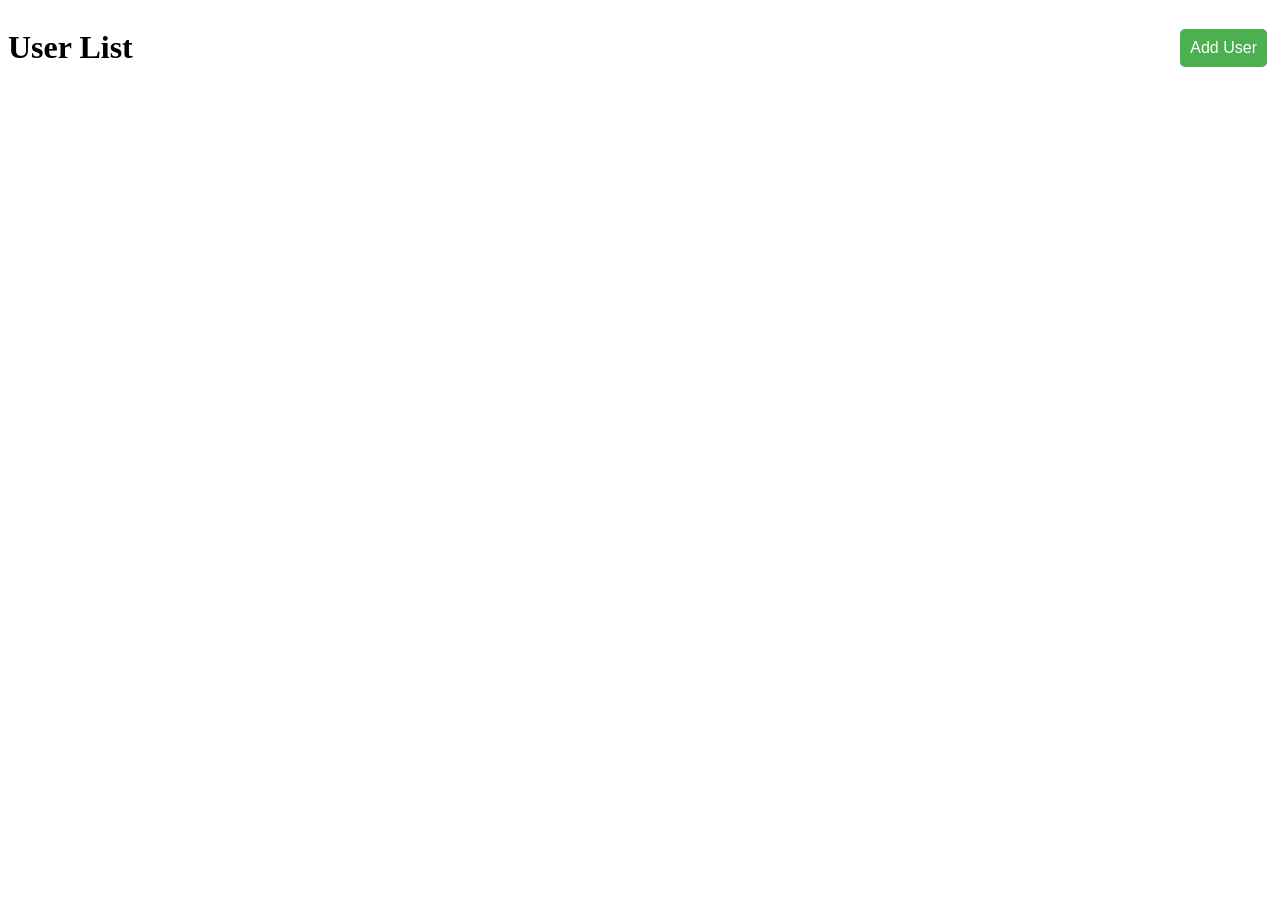
<file: javascript/index.html>
<!DOCTYPE html>
<html lang="en">
<head>
    <meta charset="UTF-8">
    <meta name="viewport" content="width=device-width, initial-scale=1.0">
    <title>Document</title>
</head>
<style>
    .user-list{
        display:grid;
        grid-template-columns:repeat(auto-fit,minmax(280px,1fr));
    }
    .user-card{
        border:1px solid #070707;
        padding: 10px;
        margin:10px;
    }
    .heading{
        display:flex;
        justify-content:space-between;
        align-items:center;
    }
    button{
        background-color: #4CAF50;
        color: white;
        padding: 10px 10px;
        margin: 5px;
        border:none;
        border-radius:5px;
        font-size: 16px;
        cursor:pointer;
    }
    button:hover{
        background-color: #45a049;
    }
</style>
<body>
    <div class =" users">
        <div class="heading">
            <h1>User List</h1>
            <button onclick="addUser()">Add User</button>
        </div>
        <div id="userlist" class="user-list">
        </div>
    </div>
</body>
<script>
    const url = 'https://jsonplaceholder.typicode.com/users';
    const userlist = document.getElementById('userlist');

    async function fetchUsers() {
        try {
            const response = await fetch(url);
            const users = await response.json();
            console.log(users);
            users.forEach(user => {
                userlist.innerHTML += `
                <div class="user-card">
                <h2>${user.name}</h2>
                <p><strong>Email:</strong> ${user.email}</p>
                <p><strong>Phone:</strong> ${user.phone}</p>
                <p><strong>Website:</strong> ${user.website}</p>
                <div class ="btn-group">
                    <button onclick ="editUser(${user.id})">Edit User</button>
                    <button onclick ="deleteUser(${user.id})">Delete User</button>
                </div>
                </div>
                `;
        });
    }
    catch (error) {
        console.error('Error fetching users:', error);
    }
    }
async function addUser() {
    const name = prompt('Enter user name:');
    const email = prompt('Enter user email:');
    const phone = prompt('Enter user phone:');
    const user ={
        name: name,
        email: email,
        phone: phone
    }
    try{
        const response = await fetch(url, {
            method: 'POST',
            headers: {
                'Content-Type': 'application/json'
            },
            body: JSON.stringify(user)
        });
        if (!response.ok) {
            throw new Error('Network response was not ok');
        }
        const newUser = await response.json();
        console.log('User added successfully:', newUser);
    } catch (error) {
        console.error('Error adding user:', error);
    }
fetchUsers();
}
async function deleteUser(id) {
    try {
        const user = await fetch(`${url}/${id}`).then(response => response.json());
        console.log(user);
        const response = await fetch(`${url}/${id}`, {
            method: 'DELETE'
        });
        if (!response.ok) {
            throw new Error('Network response was not ok');
        }
        alert("User deleted with name"+ user.name + " and id "+ user.id +" successfully");
    } catch (error) {
        console.error('Error deleting user:', error);
    }
    fetchUsers();
}
async function editUser(id){
    const user = await fetch(`${url}/${id}`).then(response => response.json());
    console.log(user);
    const name = prompt('Enter new user name:', user.name);
    const email = prompt('Enter new user email:', user.email);
    const phone = prompt('Enter new user phone:', user.phone);
    const updatedUser = {
        name: name,
        email: email,
        phone: phone
    };
    try{
        const response = await fetch(`${url}/${id}`, {
            method: 'PUT',
            headers: {
                'Content-Type': 'application/json'
            },
            body: JSON.stringify(updatedUser)
        });
        if (!response.ok) {
            throw new Error('Network response was not ok');
        }
        const updatedUserData = await response.json();
        console.log('User updated successfully:', updatedUserData);
    } catch (error) {
        console.error('Error updating user:', error);
    }
    fetchUsers();
}
    fetchUsers();
</script>

</html>
</file>
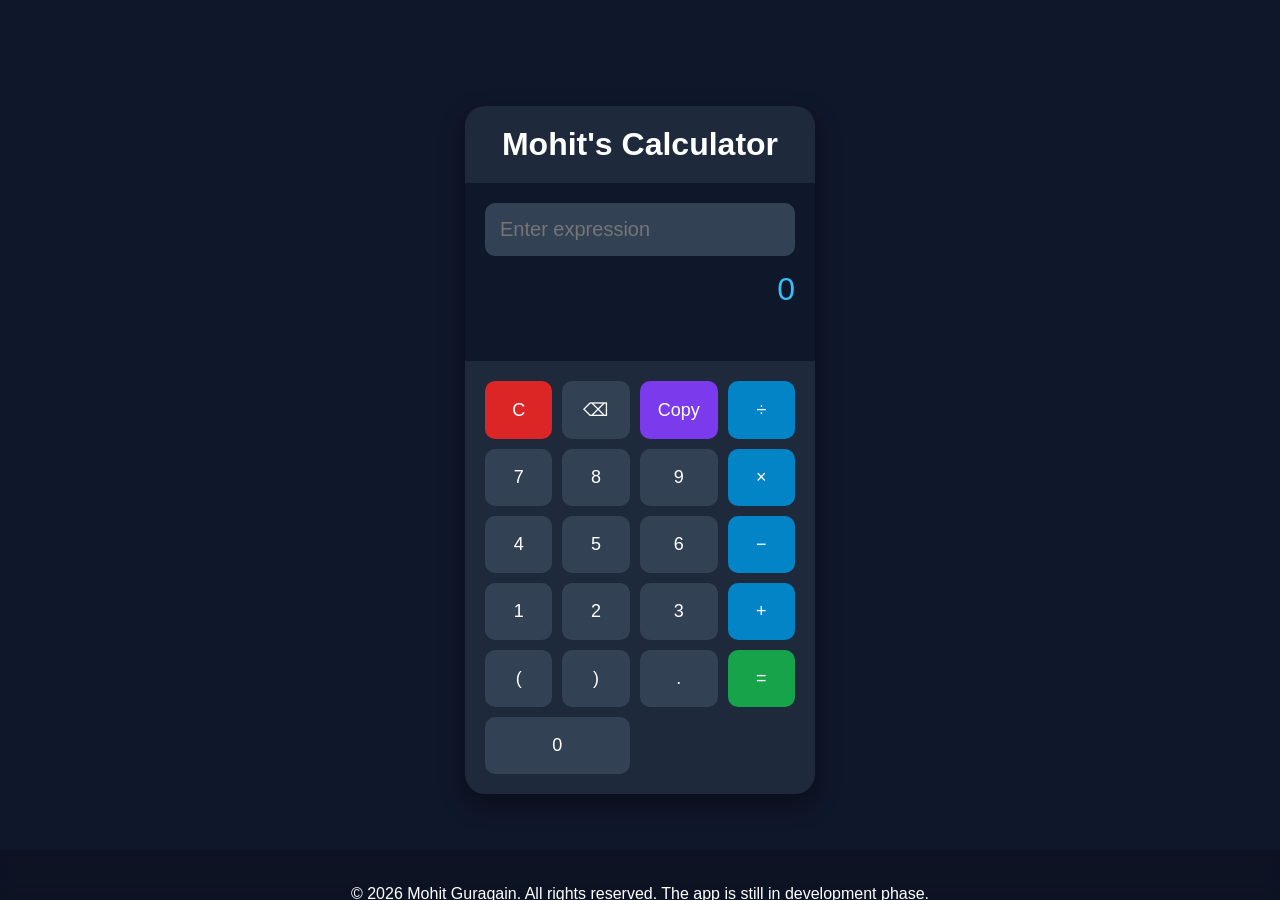
<file: javascript/calculator/index.html>
<!DOCTYPE html>
<html lang="en">
<head>
    <meta charset="UTF-8">
    <meta name="viewport" content="width=device-width, initial-scale=1.0">
    <title>Mohit's Calculator App</title>

    <style>
        *{
            margin:0;
            padding:0;
            box-sizing:border-box;
            font-family:Arial, sans-serif;
        }

        body{
            min-height:100vh;
            display:flex;
            justify-content:center;
            align-items:center;
            background:#0f172a;
        }

        .calculator{
            width:350px;
            background:#1e293b;
            border-radius:20px;
            overflow:hidden;
            box-shadow:0 10px 25px rgba(0,0,0,0.4);
        }

        .header{
            text-align:center;
            padding:20px;
            color:white;
        }

        .display{
            padding:20px;
            background:#0f172a;
        }

        #expression{
            width:100%;
            padding:15px;
            border:none;
            outline:none;
            border-radius:10px;
            font-size:20px;
            background:#334155;
            color:white;
        }

        #result{
            margin-top:15px;
            text-align:right;
            font-size:32px;
            color:#38bdf8;
            min-height:40px;
        }

        #history{
            margin-top:10px;
            text-align:right;
            color:#94a3b8;
            font-size:14px;
            min-height:20px;
        }

        .buttons{
            display:grid;
            grid-template-columns:repeat(4,1fr);
            gap:10px;
            padding:20px;
        }

        button{
            padding:18px;
            border:none;
            border-radius:10px;
            cursor:pointer;
            font-size:18px;
            background:#334155;
            color:white;
        }

        button:hover{
            opacity:0.8;
        }

        .operator{
            background:#0284c7;
        }

        .clear{
            background:#dc2626;
        }

        .copy{
            background:#7c3aed;
        }

        .equal{
            background:#16a34a;
        }

        .wide{
            grid-column:span 2;
        }
          .footer{
    position:fixed;
    height:50px;
    left:0;
    bottom:0;
    width:100%;
    text-align:center;
    color:white;
    padding:15px 0;
    background:rgba(0,0,0,0.15);
    backdrop-filter:blur(8px);
    -webkit-backdrop-filter:blur(8px);
}
    </style>
</head>
<body>

<div class="calculator">

    <div class="header">
        <h1>Mohit's Calculator</h1>
    </div>

    <div class="display">
        <input type="text" id="expression" placeholder="Enter expression">

        <div id="result">0</div>

        <div id="history"></div>
    </div>

    <div class="buttons">

        <button class="clear" id="clearBtn">C</button>
        <button id="backBtn">⌫</button>
        <button class="copy" id="copyBtn">Copy</button>
        <button class="operator" data-value="/">÷</button>

        <button data-value="7">7</button>
        <button data-value="8">8</button>
        <button data-value="9">9</button>
        <button class="operator" data-value="*">×</button>

        <button data-value="4">4</button>
        <button data-value="5">5</button>
        <button data-value="6">6</button>
        <button class="operator" data-value="-">−</button>

        <button data-value="1">1</button>
        <button data-value="2">2</button>
        <button data-value="3">3</button>
        <button class="operator" data-value="+">+</button>

        <button data-value="(">(</button>
        <button data-value=")">)</button>
        <button data-value=".">.</button>
        <button class="equal" id="equalBtn">=</button>

        <button class="wide" data-value="0">0</button>

    </div>

</div>

<script>

const expression = document.getElementById("expression");
const result = document.getElementById("result");
const history = document.getElementById("history");

const valueButtons = document.querySelectorAll("[data-value]");
const clearBtn = document.getElementById("clearBtn");
const backBtn = document.getElementById("backBtn");
const copyBtn = document.getElementById("copyBtn");
const equalBtn = document.getElementById("equalBtn");

valueButtons.forEach(button => {

    button.addEventListener("click", () => {

        expression.value += button.dataset.value;

        try{
            result.textContent = eval(expression.value);
        }
        catch{
            result.textContent = "...";
        }

    });

});

clearBtn.addEventListener("click", () => {

    expression.value = "";
    result.textContent = "0";
    history.textContent = "";

});

backBtn.addEventListener("click", () => {

    expression.value = expression.value.slice(0,-1);

    if(expression.value === ""){
        result.textContent = "0";
        return;
    }

    try{
        result.textContent = eval(expression.value);
    }
    catch{
        result.textContent = "...";
    }

});

equalBtn.addEventListener("click", () => {

    try{

        let answer = eval(expression.value);

        history.textContent =
            expression.value + " = " + answer;

        result.textContent = answer;

        expression.value = answer;

    }
    catch{
        result.textContent = "Error";
    }

});

copyBtn.addEventListener("click", () => {

    navigator.clipboard.writeText(result.textContent);

    alert("Result Copied!");

});

expression.addEventListener("keydown", (e) => {

    if(e.key === "Enter"){
        equalBtn.click();
    }
});

</script>
<footer class="footer">
    <p style="text-align:center; color:white; margin-top:20px;">
        &copy; 2026 Mohit Guragain. All rights reserved. The app is still in development phase.
    </p>
</footer>
</body>

</html>
</file>
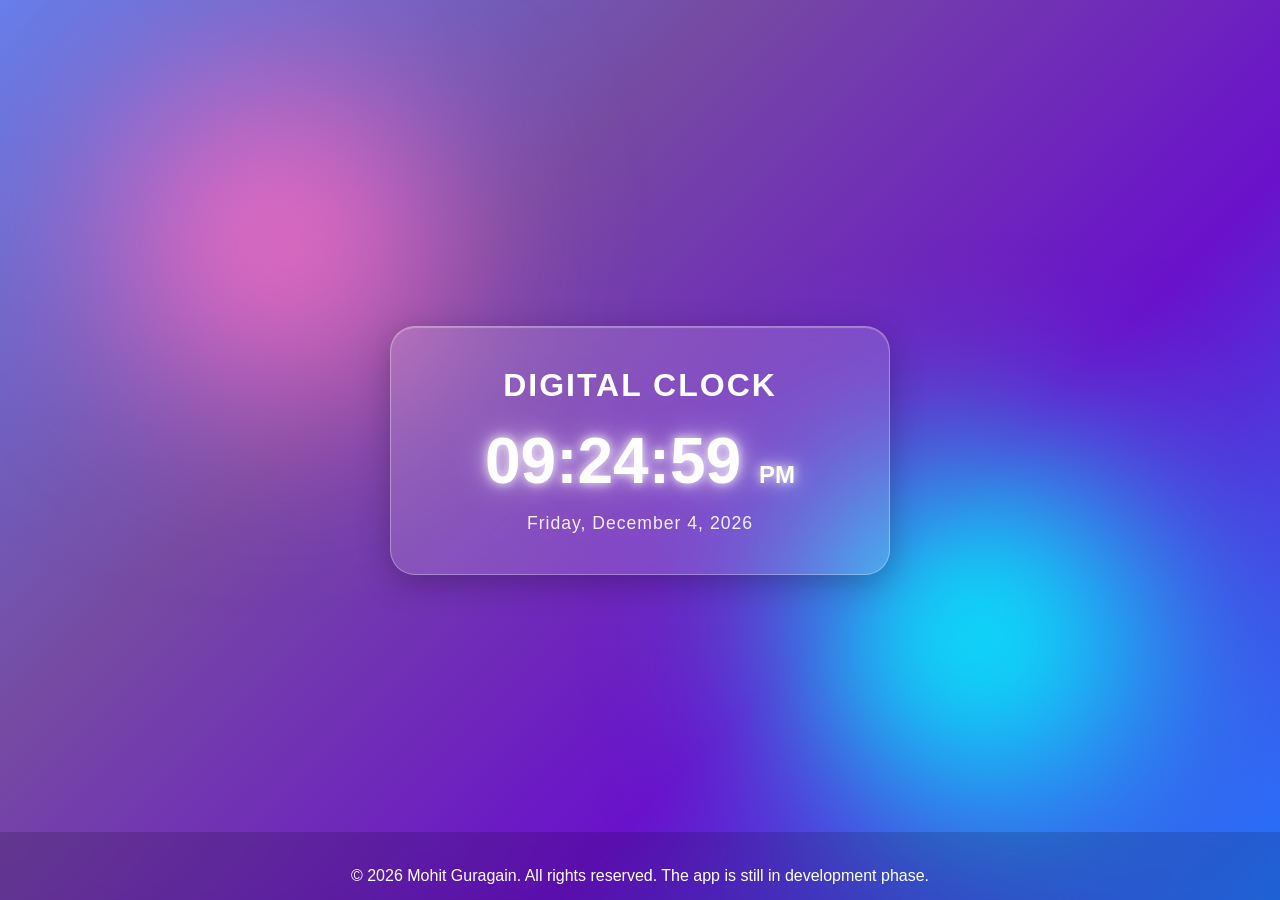
<file: javascript/clock/index.html>
<!DOCTYPE html>
<html lang="en">
<head>
    <meta charset="UTF-8">
    <meta name="viewport" content="width=device-width, initial-scale=1.0">
    <title> Digital Clock MG</title>

    <style>
        *{
            margin: 0;
            padding: 0;
            box-sizing: border-box;
            font-family: "Poppins", sans-serif;
        }

        body{
            height: 100vh;
            display: flex;
            justify-content: center;
            align-items: center;
            background: linear-gradient(
                135deg,
                #667eea,
                #764ba2,
                #6a11cb,
                #2575fc
            );
            overflow: hidden;
        }

        /* Animated Background */
        body::before,
        body::after{
            content: "";
            position: absolute;
            border-radius: 50%;
            filter: blur(100px);
            z-index: -1;
        }

        body::before{
            width: 300px;
            height: 300px;
            background: #ff6ec4;
            top: 10%;
            left: 10%;
        }

        body::after{
            width: 350px;
            height: 350px;
            background: #00f7ff;
            bottom: 10%;
            right: 10%;
        }

        .clock-container{
            width: 500px;
            padding: 40px;
            text-align: center;

            background: rgba(255,255,255,0.15);
            backdrop-filter: blur(15px);
            -webkit-backdrop-filter: blur(15px);

            border: 1px solid rgba(255,255,255,0.3);
            border-radius: 25px;

            box-shadow:
                0 8px 32px rgba(0,0,0,0.25),
                inset 0 1px 1px rgba(255,255,255,0.3);

            animation: float 4s ease-in-out infinite;
        }

        @keyframes float{
            0%,100%{
                transform: translateY(0);
            }
            50%{
                transform: translateY(-12px);
            }
        }

        h1{
            color: white;
            font-size: 2rem;
            margin-bottom: 20px;
            letter-spacing: 2px;
            text-transform: uppercase;
        }

        #clock{
            font-size: 4rem;
            font-weight: bold;
            color: white;
            text-shadow:
                0 0 10px rgba(255,255,255,0.8),
                0 0 20px rgba(255,255,255,0.6),
                0 0 40px rgba(255,255,255,0.4);
        }

        #date{
            margin-top: 15px;
            color: rgba(255,255,255,0.9);
            font-size: 1.1rem;
            letter-spacing: 1px;
        }
        .footer{
    position:fixed;
    left:0;
    bottom:0;
    width:100%;
    text-align:center;
    color:white;
    padding:15px 0;
    background:rgba(0,0,0,0.15);
    backdrop-filter:blur(8px);
    -webkit-backdrop-filter:blur(8px);
}

        @media(max-width: 600px){
            .clock-container{
                width: 90%;
                padding: 30px;
            }

            #clock{
                font-size: 2.5rem;
            }

            h1{
                font-size: 1.5rem;
            }
        }
    </style>
</head>
<body>

    <div class="clock-container">
        <h1>Digital Clock</h1>
        <div id="clock">00:00:00</div>
        <div id="date">Loading...</div>
    </div>

    <script>
        function updateClock(){
            const now = new Date();

            let hours = now.getHours();
            let minutes = now.getMinutes();
            let seconds = now.getSeconds();

            const ampm = hours >= 12 ? "PM" : "AM";
            hours = hours % 12 || 12;

            hours = String(hours).padStart(2, "0");
            minutes = String(minutes).padStart(2, "0");
            seconds = String(seconds).padStart(2, "0");

            document.getElementById("clock").innerHTML =
                `${hours}:${minutes}:${seconds} <span style="font-size:1.5rem">${ampm}</span>`;

            const options = {
                weekday: "long",
                year: "numeric",
                month: "long",
                day: "numeric"
            };

            document.getElementById("date").textContent =
                now.toLocaleDateString("en-US", options);
        }

        updateClock();
        setInterval(updateClock, 1000);
    </script>
<footer class="footer">
    <p style="text-align:center; color:white; margin-top:20px;">
        &copy; 2026 Mohit Guragain. All rights reserved. The app is still in development phase.
    </p>
</footer>
</body>

</html>
</file>
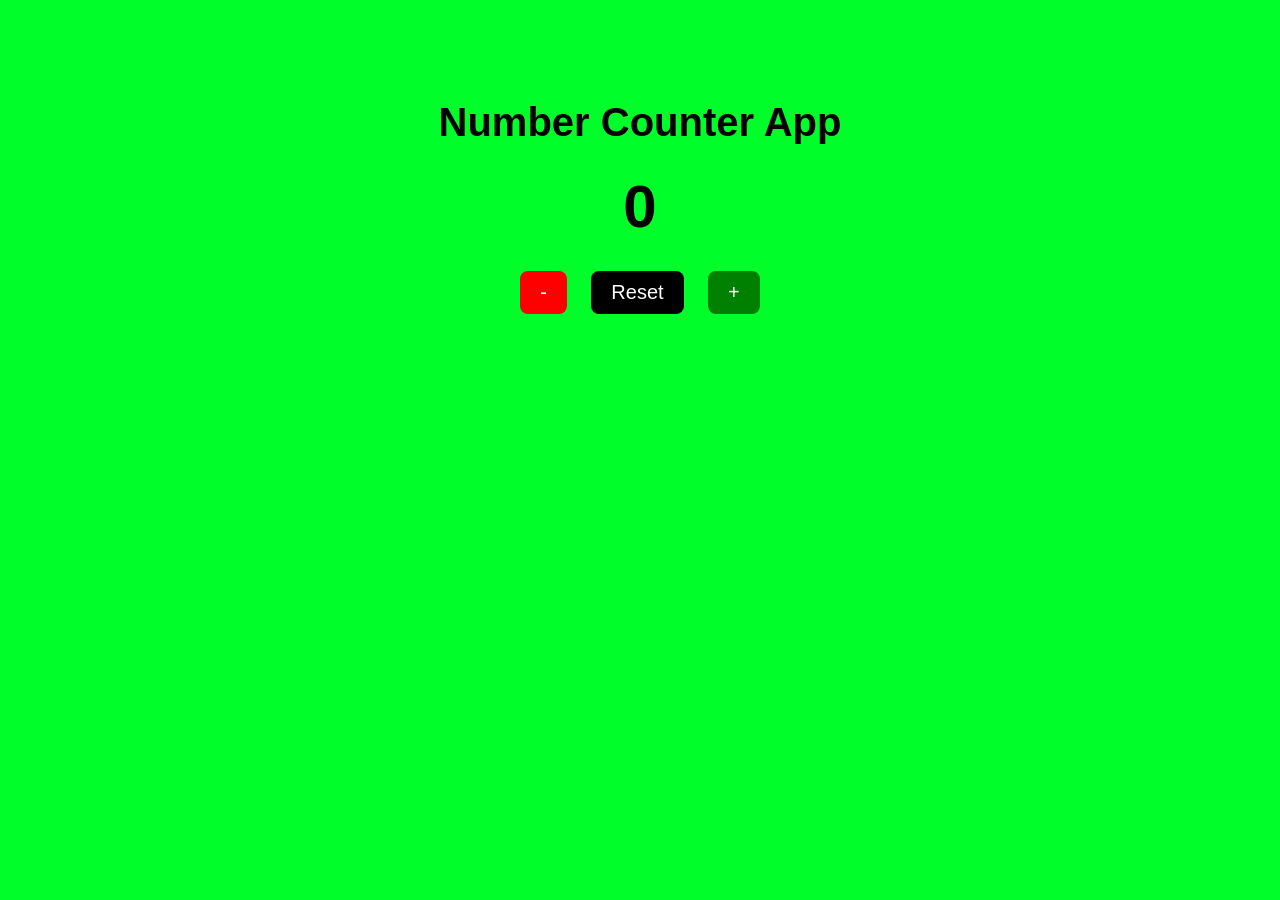
<file: javascript/counter/index.html>
<!DOCTYPE html>
<html lang="en">
<head>
    <meta charset="UTF-8">
    <meta name="viewport" content="width=device-width, initial-scale=1.0">
    <title>Mohit's Counter App</title>

    <style>
        body{
            background-color: rgb(0, 255, 42);
            font-family: Arial, sans-serif;
            text-align: center;
            margin-top: 100px;
        }

        h1{
            font-size: 40px;
        }

        .count{
            font-size: 60px;
            margin: 20px 0;
        }

        button{
            padding: 10px 20px;
            font-size: 20px;
            margin: 10px;
            cursor: pointer;
            border: none;
            border-radius: 8px;
        }

        .minus{
            background-color: red;
            color: white;
        }

        .plus{
            background-color: green;
            color: white;
        }

        .reset{
            background-color: black;
            color: white;
        }
    </style>
</head>
<body>

    <main>
        <h1>Number Counter App</h1>

        <h2 class="count">0</h2>

        <button class="minus">-</button>
        <button class="reset">Reset</button>
        <button class="plus">+</button>
    </main>

    <script>
        let count = 0;

        const countDisplay = document.querySelector(".count");
        const plusBtn = document.querySelector(".plus");
        const minusBtn = document.querySelector(".minus");
        const resetBtn = document.querySelector(".reset");

        plusBtn.addEventListener("click", function(){
            count++;
            countDisplay.textContent = count;
        });

        minusBtn.addEventListener("click", function(){
            count--;
            countDisplay.textContent = count;
        });

        resetBtn.addEventListener("click", function(){
            count = 0;
            countDisplay.textContent = count;
        });
    </script>

</body>
</html>
</file>
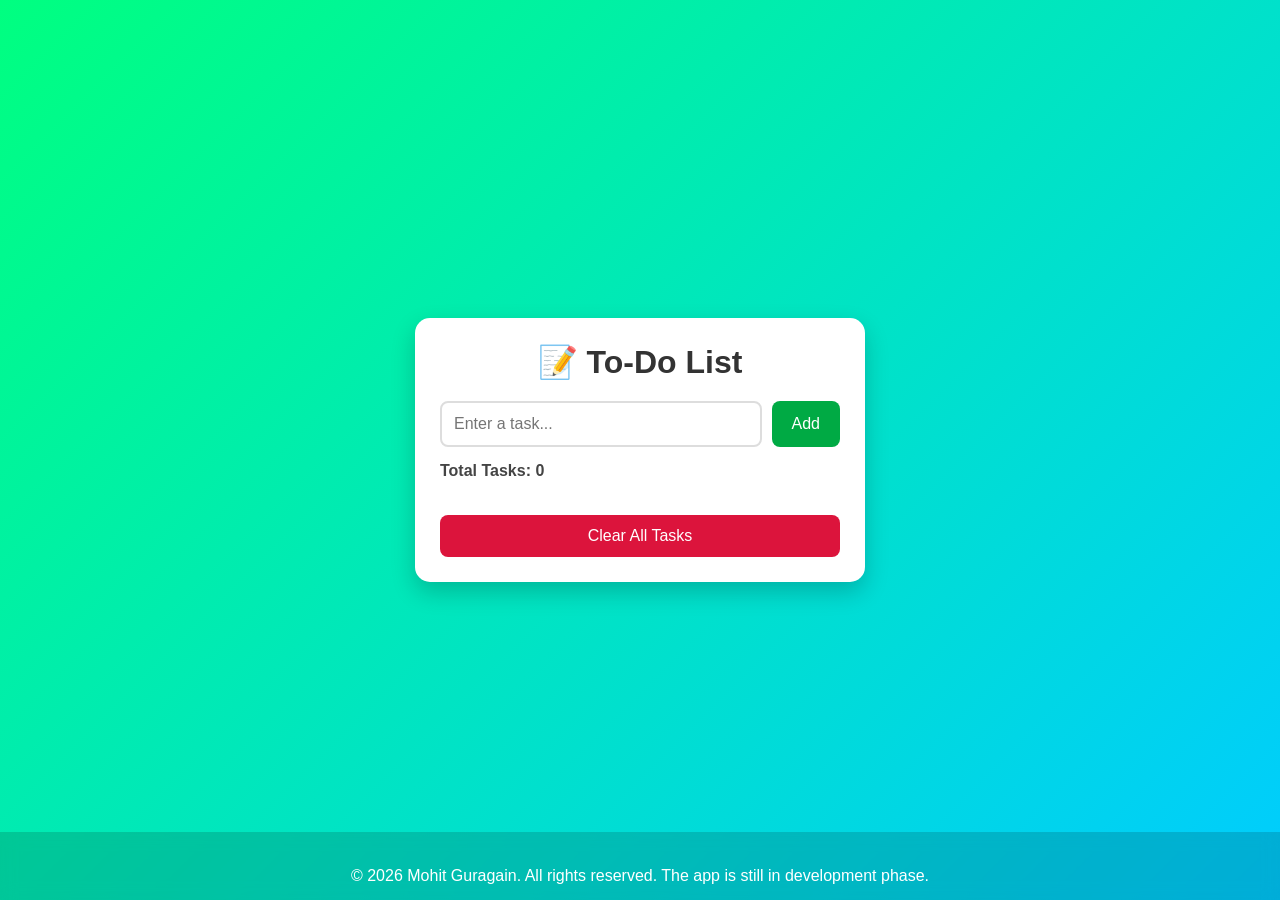
<file: javascript/todo/index.html>
<!DOCTYPE html>
<html lang="en">
<head>
    <meta charset="UTF-8">
    <meta name="viewport" content="width=device-width, initial-scale=1.0">
    <title>Mohit's Advanced To-Do List</title>

    <style>
        *{
            margin:0;
            padding:0;
            box-sizing:border-box;
        }

        body{
            font-family: Arial, sans-serif;
            background: linear-gradient(135deg, #00ff80, #00ccff);
            min-height:100vh;
            display:flex;
            justify-content:center;
            align-items:center;
        }

        .todo-container{
            width:450px;
            background:white;
            padding:25px;
            border-radius:15px;
            box-shadow:0 10px 25px rgba(0,0,0,0.2);
        }

        h1{
            text-align:center;
            margin-bottom:20px;
            color:#333;
        }

        .input-section{
            display:flex;
            gap:10px;
        }

        input{
            flex:1;
            padding:12px;
            font-size:16px;
            border:2px solid #ddd;
            border-radius:8px;
            outline:none;
        }

        input:focus{
            border-color:#00cc66;
        }

        .add-btn{
            padding:12px 20px;
            border:none;
            border-radius:8px;
            background:#00aa44;
            color:white;
            cursor:pointer;
            font-size:16px;
        }

        .add-btn:hover{
            background:#008833;
        }

        #taskCount{
            margin-top:15px;
            font-weight:bold;
            color:#444;
        }

        ul{
            list-style:none;
            margin-top:20px;
        }

        li{
            background:#f4f4f4;
            padding:12px;
            margin-bottom:10px;
            border-radius:8px;
            display:flex;
            justify-content:space-between;
            align-items:center;
        }

        li span{
            cursor:pointer;
            flex:1;
            text-align:left;
        }

        .completed{
            text-decoration:line-through;
            color:gray;
        }

        .delete-btn{
            background:red;
            color:white;
            border:none;
            padding:8px 12px;
            border-radius:5px;
            cursor:pointer;
        }

        .delete-btn:hover{
            background:darkred;
        }

        #clearBtn{
            width:100%;
            margin-top:15px;
            padding:12px;
            border:none;
            border-radius:8px;
            background:crimson;
            color:white;
            cursor:pointer;
            font-size:16px;
        }

        #clearBtn:hover{
            background:darkred;
        }
        .footer{
    position:fixed;
    left:0;
    bottom:0;
    width:100%;
    text-align:center;
    color:white;
    padding:15px 0;
    background:rgba(0,0,0,0.15);
    backdrop-filter:blur(8px);
    -webkit-backdrop-filter:blur(8px);
}
    </style>
</head>
<body>

    <div class="todo-container">

        <h1>📝 To-Do List</h1>

        <div class="input-section">
            <input
                type="text"
                id="taskInput"
                placeholder="Enter a task..."
            >
            <button class="add-btn">Add</button>
        </div>

        <p id="taskCount">Total Tasks: 0</p>

        <ul id="taskList"></ul>

        <button id="clearBtn">Clear All Tasks</button>

    </div>

    <script>

        const taskInput = document.getElementById("taskInput");
        const addBtn = document.querySelector(".add-btn");
        const taskList = document.getElementById("taskList");
        const clearBtn = document.getElementById("clearBtn");
        const taskCount = document.getElementById("taskCount");

        // Update Counter
        function updateTaskCount(){
            taskCount.textContent =
                `Total Tasks: ${taskList.children.length}`;
        }

        // Save Tasks
        function saveTasks(){

            const tasks = [];

            document.querySelectorAll("#taskList li").forEach(li => {

                tasks.push({
                    text: li.querySelector("span").textContent,
                    completed: li.querySelector("span")
                                .classList.contains("completed")
                });

            });

            localStorage.setItem(
                "tasks",
                JSON.stringify(tasks)
            );
        }

        // Create Task
        function createTask(taskText, completed = false){

            const li = document.createElement("li");

            const span = document.createElement("span");
            span.textContent = taskText;

            if(completed){
                span.classList.add("completed");
            }

            span.addEventListener("click", function(){

                span.classList.toggle("completed");

                saveTasks();
            });

            const deleteBtn =
                document.createElement("button");

            deleteBtn.textContent = "Delete";

            deleteBtn.classList.add("delete-btn");

            deleteBtn.addEventListener("click", function(){

                li.remove();

                saveTasks();
                updateTaskCount();
            });

            li.appendChild(span);
            li.appendChild(deleteBtn);

            taskList.appendChild(li);

            saveTasks();
            updateTaskCount();
        }

        // Add Task
        addBtn.addEventListener("click", function(){

            const taskText =
                taskInput.value.trim();

            if(taskText === ""){

                alert("Please enter a task!");

                return;
            }

            createTask(taskText);

            taskInput.value = "";
        });

        // Enter Key Support
        taskInput.addEventListener("keypress", function(e){

            if(e.key === "Enter"){

                addBtn.click();
            }
        });

        // Clear All
        clearBtn.addEventListener("click", function(){

            if(confirm("Delete all tasks?")){

                taskList.innerHTML = "";

                saveTasks();
                updateTaskCount();
            }
        });

        // Load Saved Tasks
        window.addEventListener("load", function(){

            const savedTasks =
                JSON.parse(localStorage.getItem("tasks"))
                || [];

            savedTasks.forEach(task => {

                createTask(
                    task.text,
                    task.completed
                );
            });

            updateTaskCount();
        });

    </script>
<footer class="footer">
    <p style="text-align:center; color:white; margin-top:20px;">
        &copy; 2026 Mohit Guragain. All rights reserved. The app is still in development phase.
    </p>
    </footer>
</body>
</html>
</file>
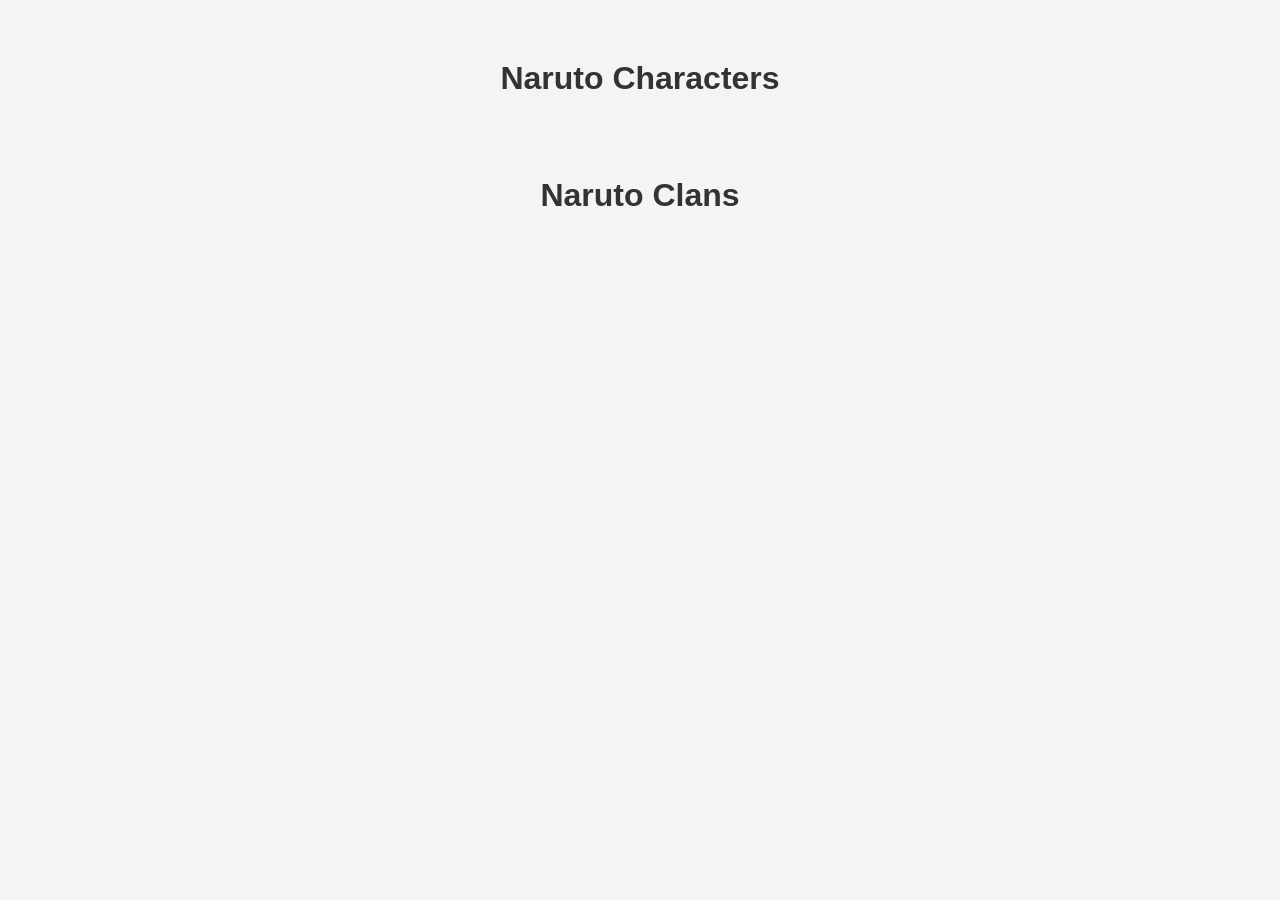
<file: javascript/naruto.html>
<!DOCTYPE html>
<html lang="en">
<head>
<meta charset="UTF-8">
<meta name="viewport" content="width=device-width, initial-scale=1.0">
<title>Naruto Wiki</title>

<style>
*{
    margin:0;
    padding:0;
    box-sizing:border-box;
}

body{
    font-family:Arial, Helvetica, sans-serif;
    background:#f4f4f4;
    padding:30px;
}

h1{
    text-align:center;
    margin:30px 0;
    color:#333;
}

/* Characters */

.card-container{
    display:grid;
    grid-template-columns:repeat(auto-fit,minmax(280px,1fr));
    gap:20px;
    margin-bottom:50px;
}

.card{
    background:#fff;
    border-radius:10px;
    overflow:hidden;
    box-shadow:0 5px 12px rgba(0,0,0,.2);
    transition:.3s;
}

.card:hover{
    transform:translateY(-5px);
}

.card img{
    width:100%;
    height:250px;
    object-fit:cover;
}

.card-content{
    padding:15px;
}

.card-content h2{
    margin-bottom:10px;
    color:#222;
}

.card-content p{
    margin:8px 0;
    color:#555;
}

/* Clans */

.clans-container{
    display:grid;
    grid-template-columns:repeat(auto-fit,minmax(220px,1fr));
    gap:20px;
}

.clan-card{
    background:white;
    border-radius:10px;
    padding:20px;
    box-shadow:0 5px 12px rgba(0,0,0,.15);
    text-align:center;
}

.clan-card img{
    width:120px;
    height:120px;
    object-fit:contain;
    margin-bottom:15px;
}

.clan-card h3{
    color:#333;
}
</style>

</head>

<body>

<h1>Naruto Characters</h1>

<div class="card-container"></div>

<h1>Naruto Clans</h1>

<div class="clans-container"></div>
<script>
const cardContainer = document.querySelector(".card-container");
const clansContainer = document.querySelector(".clans-container");
const beastContainer = document.querySelector(".beasts-container");

// Character Cards
async function fetchCharacters() {
    try {
        const response = await fetch("https://dattebayo-api.onrender.com/characters");
        const data = await response.json();

        const characters = data.characters || [];

        characters.forEach(character => {
            cardContainer.innerHTML += `
                <div class="card">
                    <img src="${character.images?.[0] || 'https://via.placeholder.com/300x250?text=No+Image'}"
                         alt="${character.name}">

                    <div class="card-content">
                        <h2>${character.name}</h2>

                        <p><strong>Clan:</strong>
                            ${character.personal?.clan || "None"}
                        </p>

                        <p><strong>Village:</strong>
                            ${character.personal?.affiliation || "Unknown"}
                        </p>
                    </div>
                </div>
            `;
        });

    } catch (error) {
        console.error("Characters Error:", error);
    }
}

// Clan Cards
async function fetchClans() {
    try {
        const response = await fetch("https://dattebayo-api.onrender.com/clans");
        const data = await response.json();

        const clans = data.clans || [];

        clans.forEach(clan => {
            clansContainer.innerHTML += `
                <div class="clan-card">
                    <img
                        src="${clan.images?.[0] || 'https://via.placeholder.com/150?text=Clan'}"
                        alt="${clan.name}"
                    >

                    <h3>${clan.name}</h3>

                    <p>
                        Members:
                        ${clan.characters?.length || 0}
                    </p>
                </div>
            `;
        });

    } catch (error) {
        console.error("Clans Error:", error);
    }
}

// Load Everything
async function loadData() {
    await Promise.all([
        fetchCharacters(),
        fetchClans(),
    ]);
}

loadData();
</script>

</body>
</html>
</file>
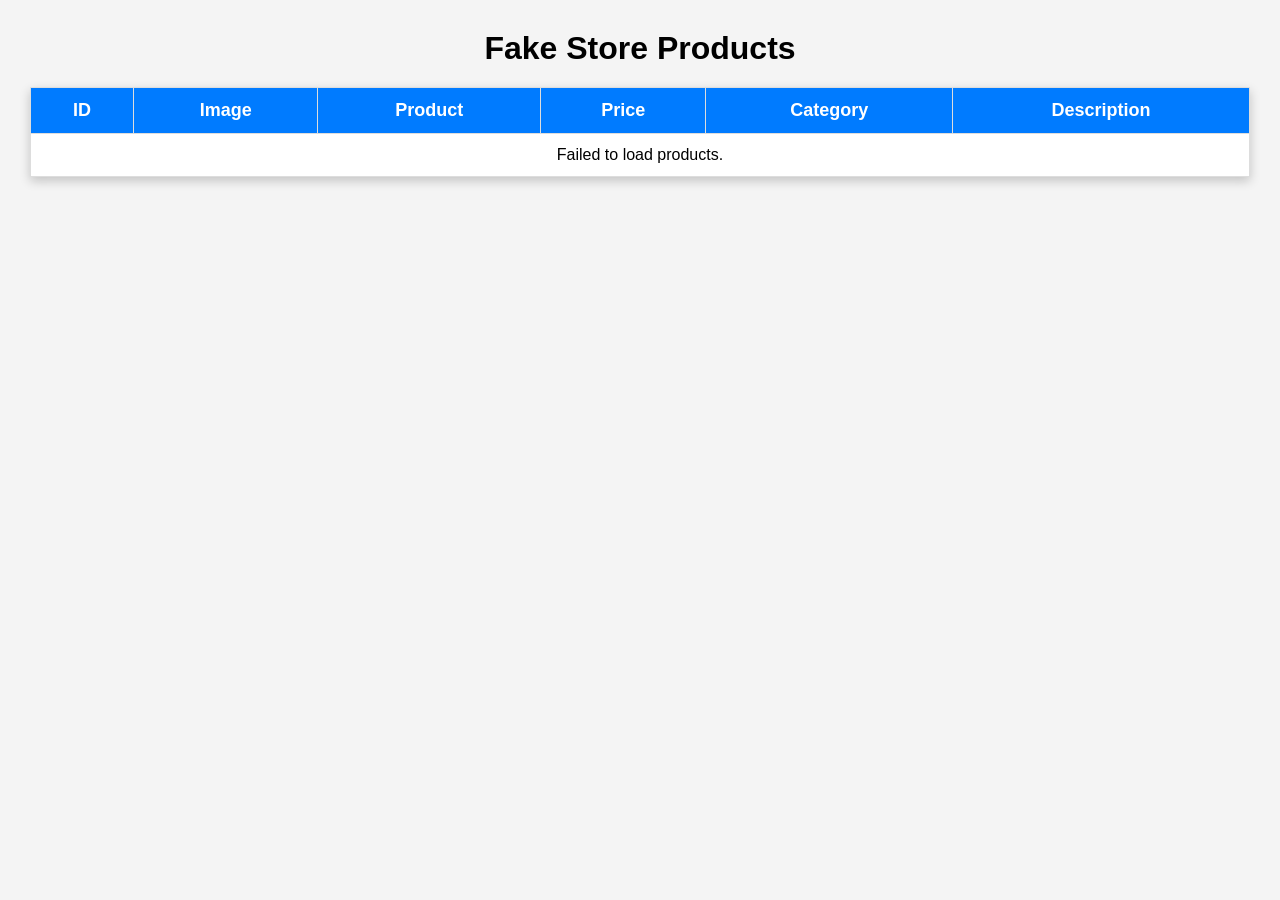
<file: javascript/table.html>
<!DOCTYPE html>
<html lang="en">
<head>
<meta charset="UTF-8">
<meta name="viewport" content="width=device-width, initial-scale=1.0">
<title>Fake Store Products Table</title>

<style>
*{
    margin:0;
    padding:0;
    box-sizing:border-box;
}

body{
    font-family:Arial, Helvetica, sans-serif;
    background:#f4f4f4;
    padding:30px;
}

h1{
    text-align:center;
    margin-bottom:20px;
}

table{
    width:100%;
    border-collapse:collapse;
    background:white;
    box-shadow:0 4px 10px rgba(0,0,0,0.2);
}

th, td{
    border:1px solid #ddd;
    padding:12px;
    text-align:center;
    vertical-align:middle;
}

th{
    background:#007bff;
    color:white;
    font-size:18px;
}

tr:nth-child(even){
    background:#f9f9f9;
}

tr:hover{
    background:#e8f4ff;
}

img{
    width:80px;
    height:80px;
    object-fit:contain;
}

.description{
    text-align:left;
    max-width:350px;
}

.price{
    color:green;
    font-weight:bold;
}
</style>
</head>

<body>

<h1> Fake Store Products</h1>

<table>
    <thead>
        <tr>
            <th>ID</th>
            <th>Image</th>
            <th>Product</th>
            <th>Price</th>
            <th>Category</th>
            <th>Description</th>
        </tr>
    </thead>

    <tbody id="productTable">

    </tbody>
</table>

<script>

const productTable = document.getElementById("productTable");

async function fetchProducts(){

    try{

        const response = await fetch("https://fakestoreapi.com/products");
        const products = await response.json();

        products.forEach(product =>{

            productTable.innerHTML += `
                <tr>
                    <td>${product.id}</td>

                    <td>
                        <img src="${product.image}" alt="${product.title}">
                    </td>

                    <td>${product.title}</td>

                    <td class="price">$${product.price}</td>

                    <td>${product.category}</td>

                    <td class="description">
                        ${product.description}
                    </td>
                </tr>
            `;

        });

    }catch(error){

        productTable.innerHTML = `
            <tr>
                <td colspan="6">Failed to load products.</td>
            </tr>
        `;

        console.error(error);
    }

}

fetchProducts();

</script>

</body>
</html>
</file>
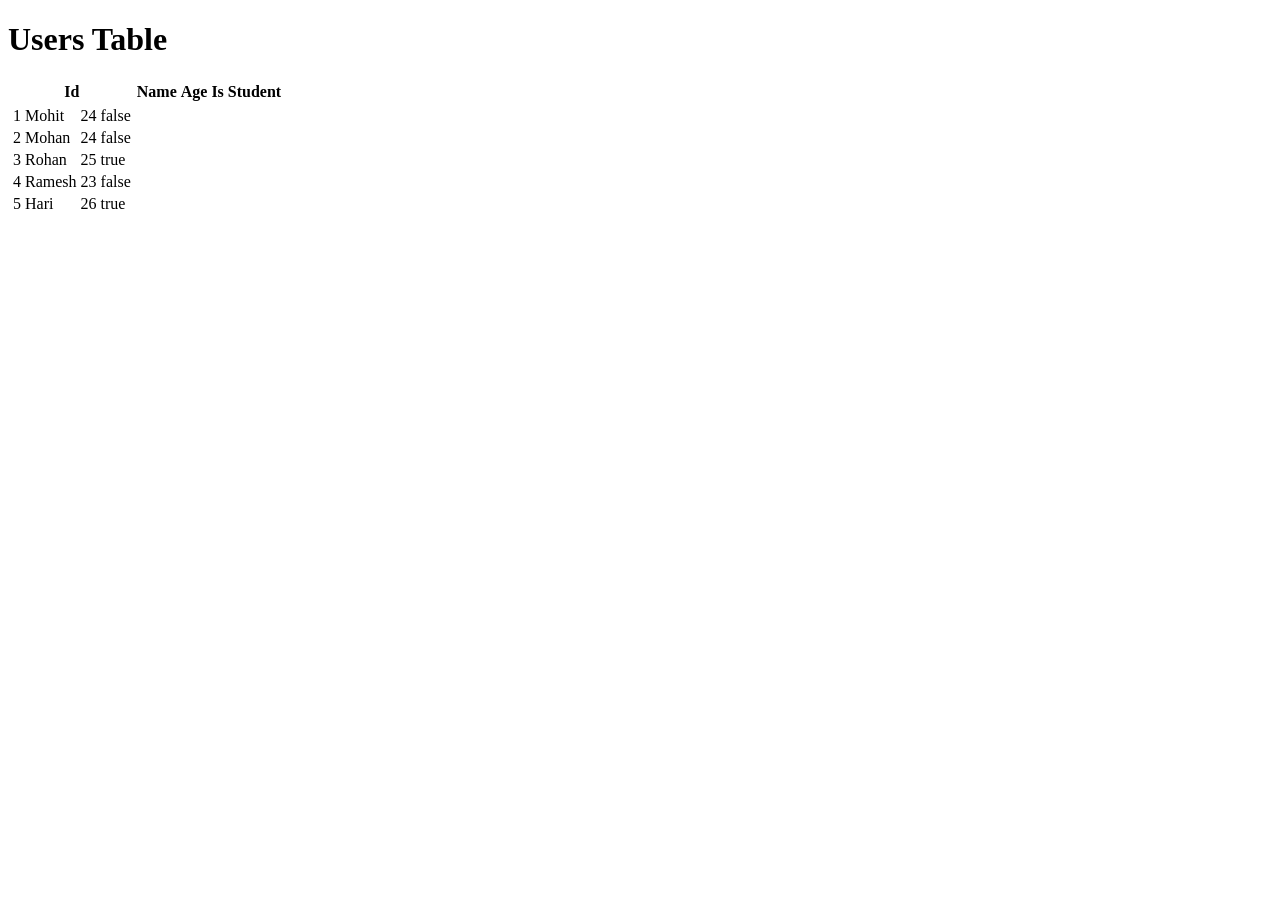
<file: javascript/user.html>
<!DOCTYPE html>
<html lang="en">
<head>
    <meta charset="UTF-8">
    <meta name="viewport" content="width=device-width, initial-scale=1.0">
    <title>Document</title>
</head>
<body>
    <header>
        <h1>Users Table</h1>
    </header>
    <main>
        <section>
            <table id="table">
                <thead class="head" id="head">
                    <th>Id</th>
                    <th>Name</th>
                    <th>Age</th>
                    <th>Is Student</th>
                </thead>
                <tbody id="tbody"></tbody>
            </table>
        </section>
    </main>
</body>
<script type="module" src="./script.js"></script>
</html>
</file>
